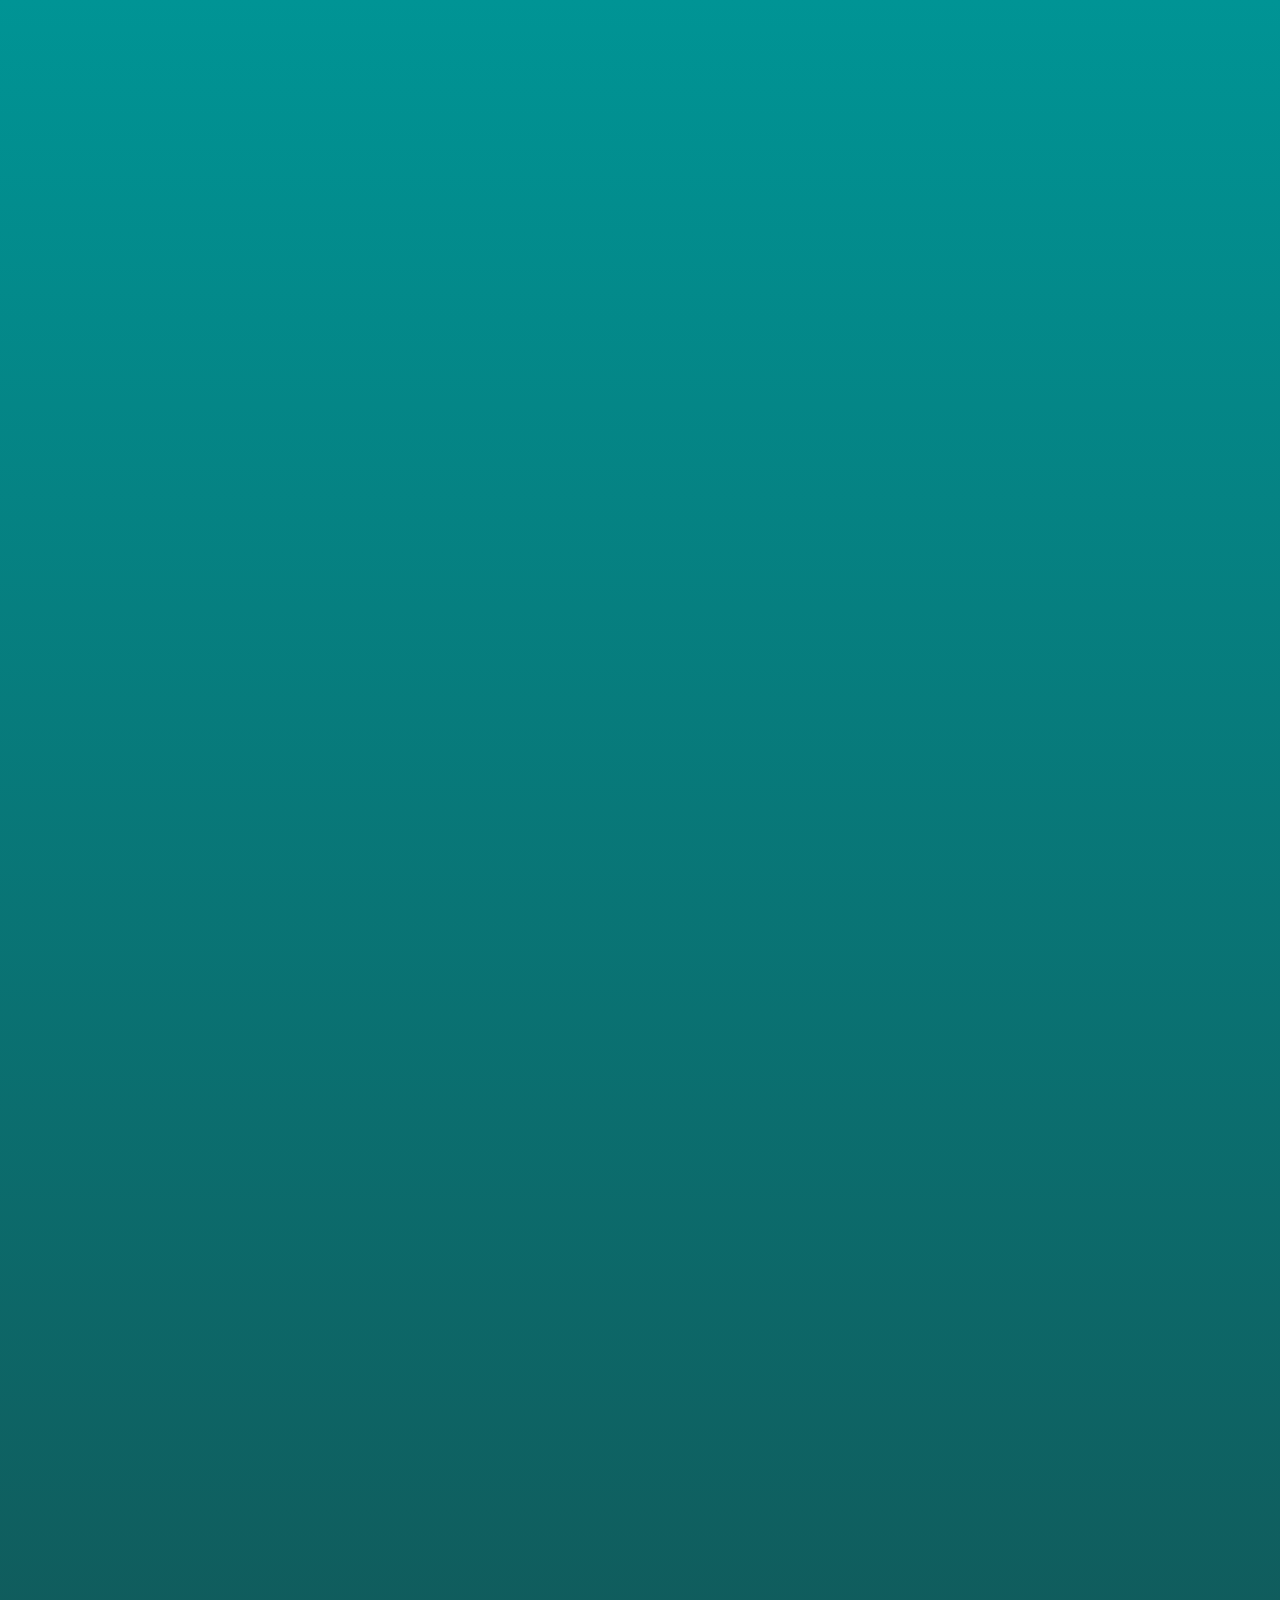
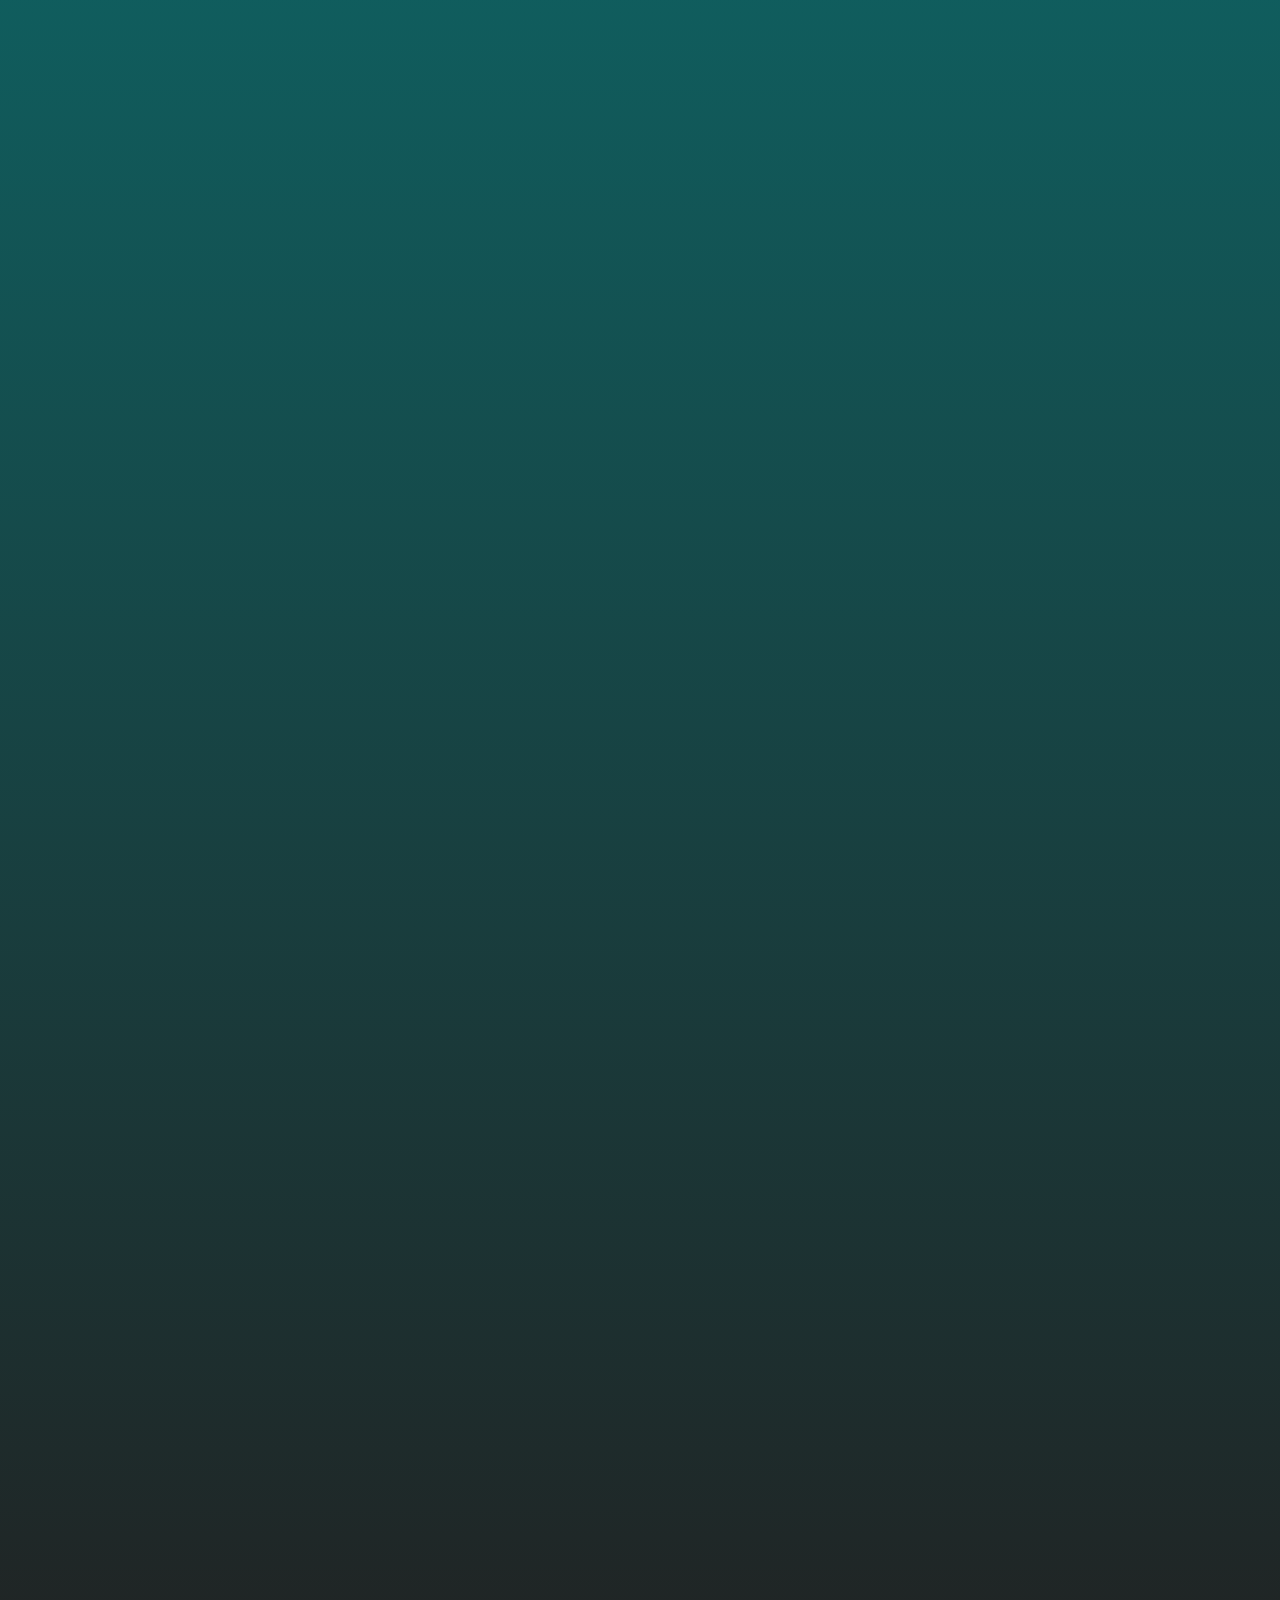
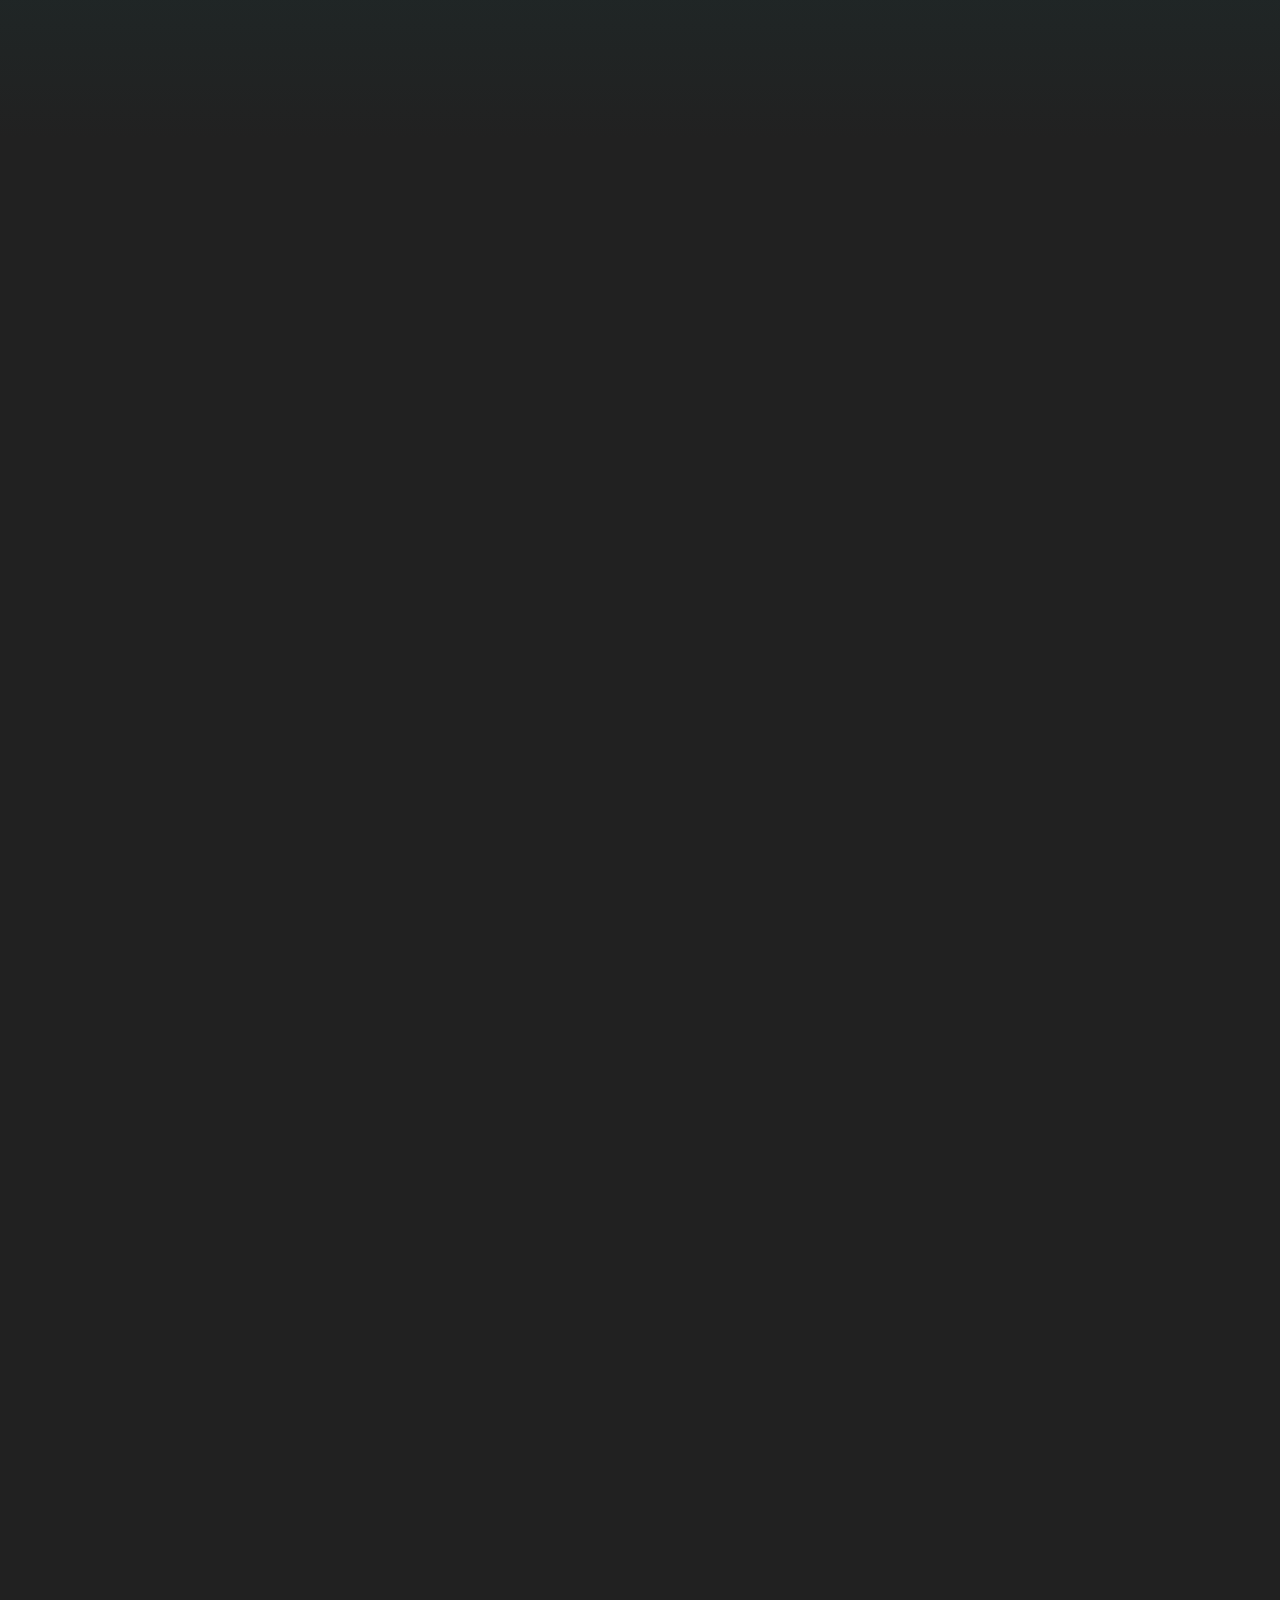
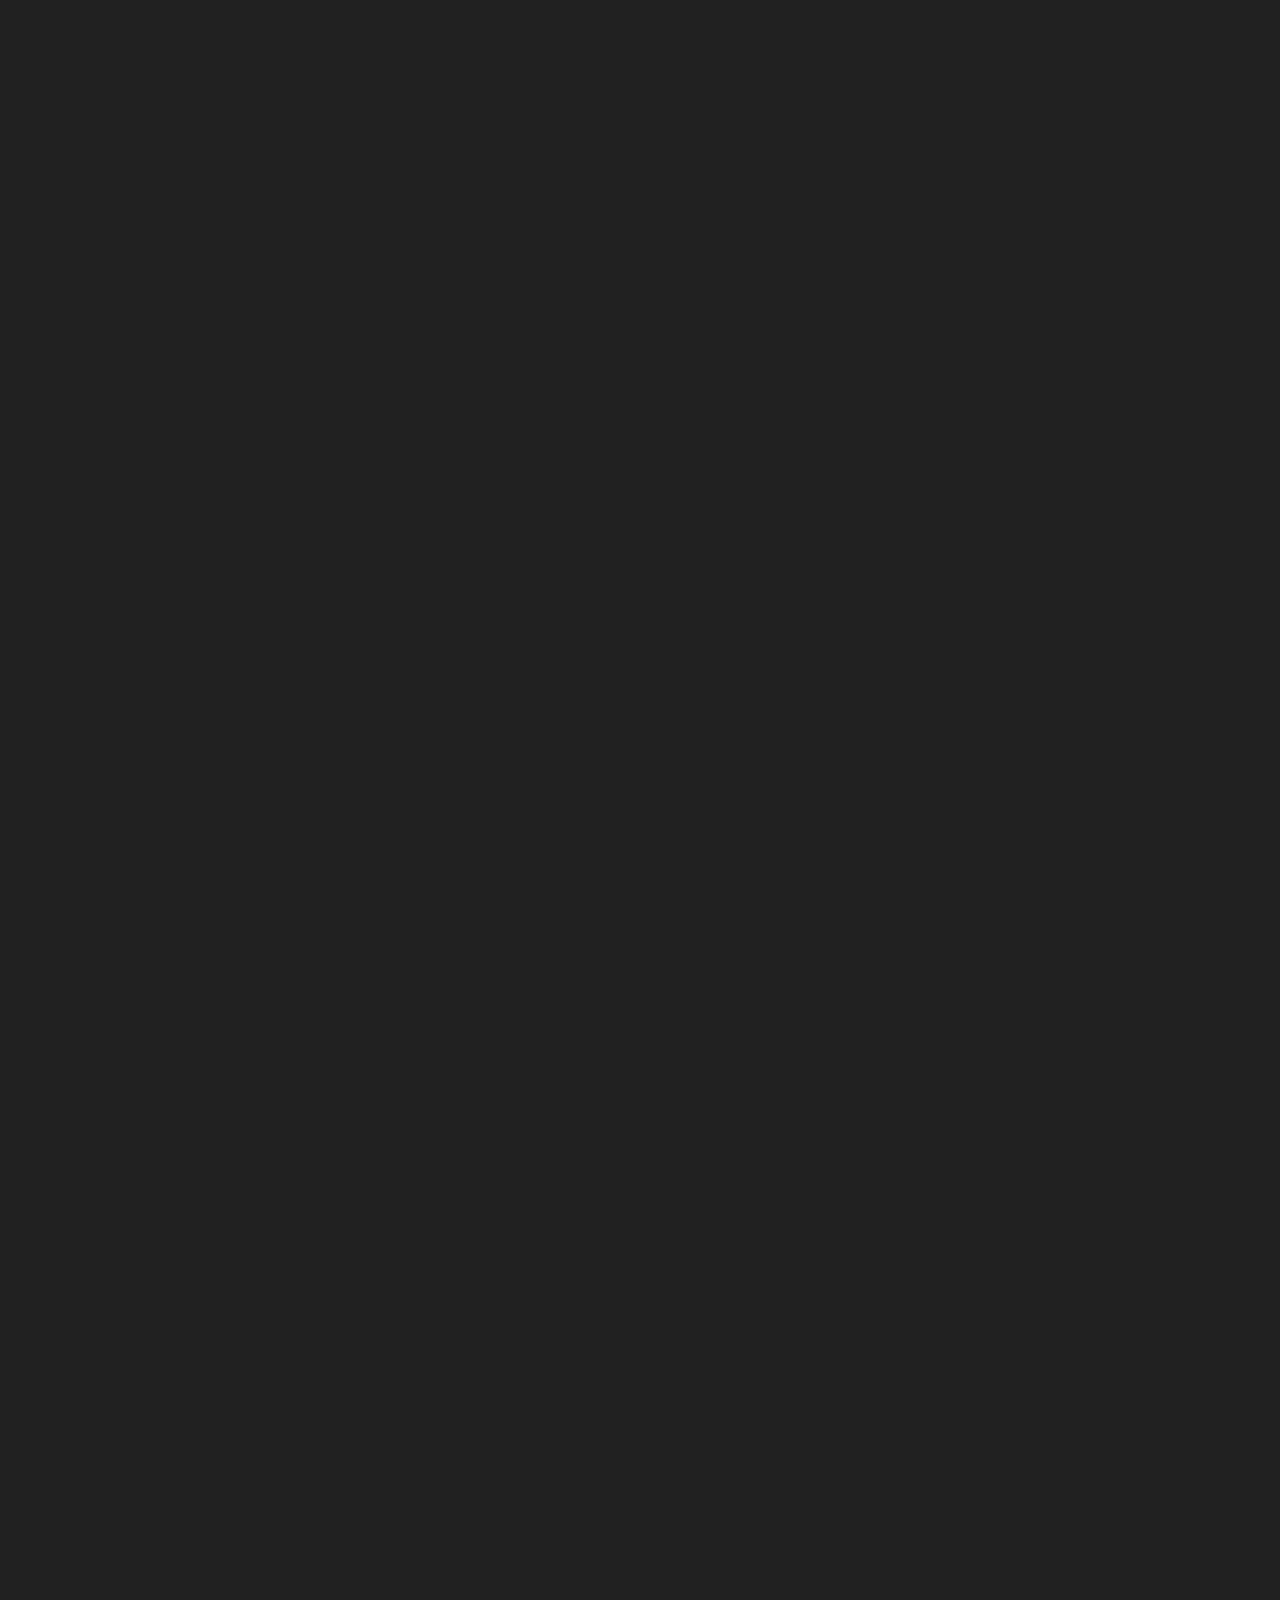
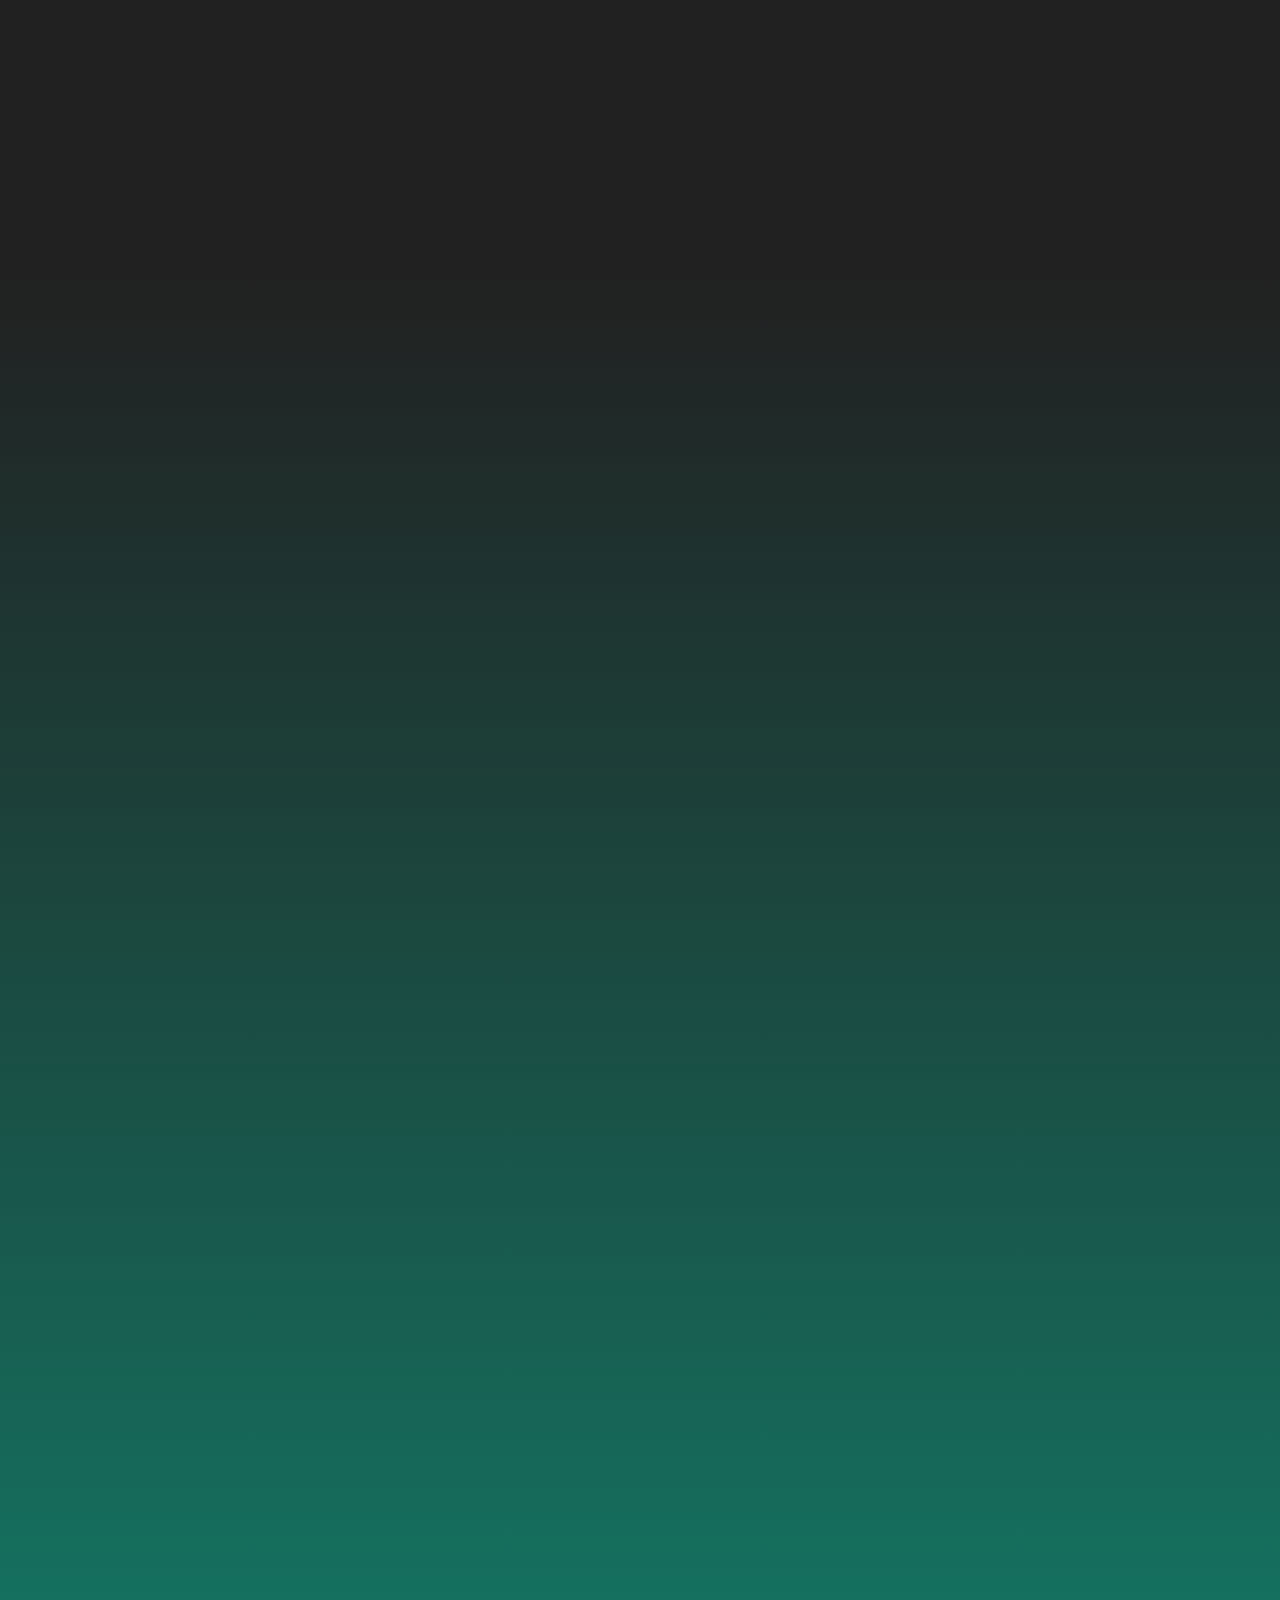
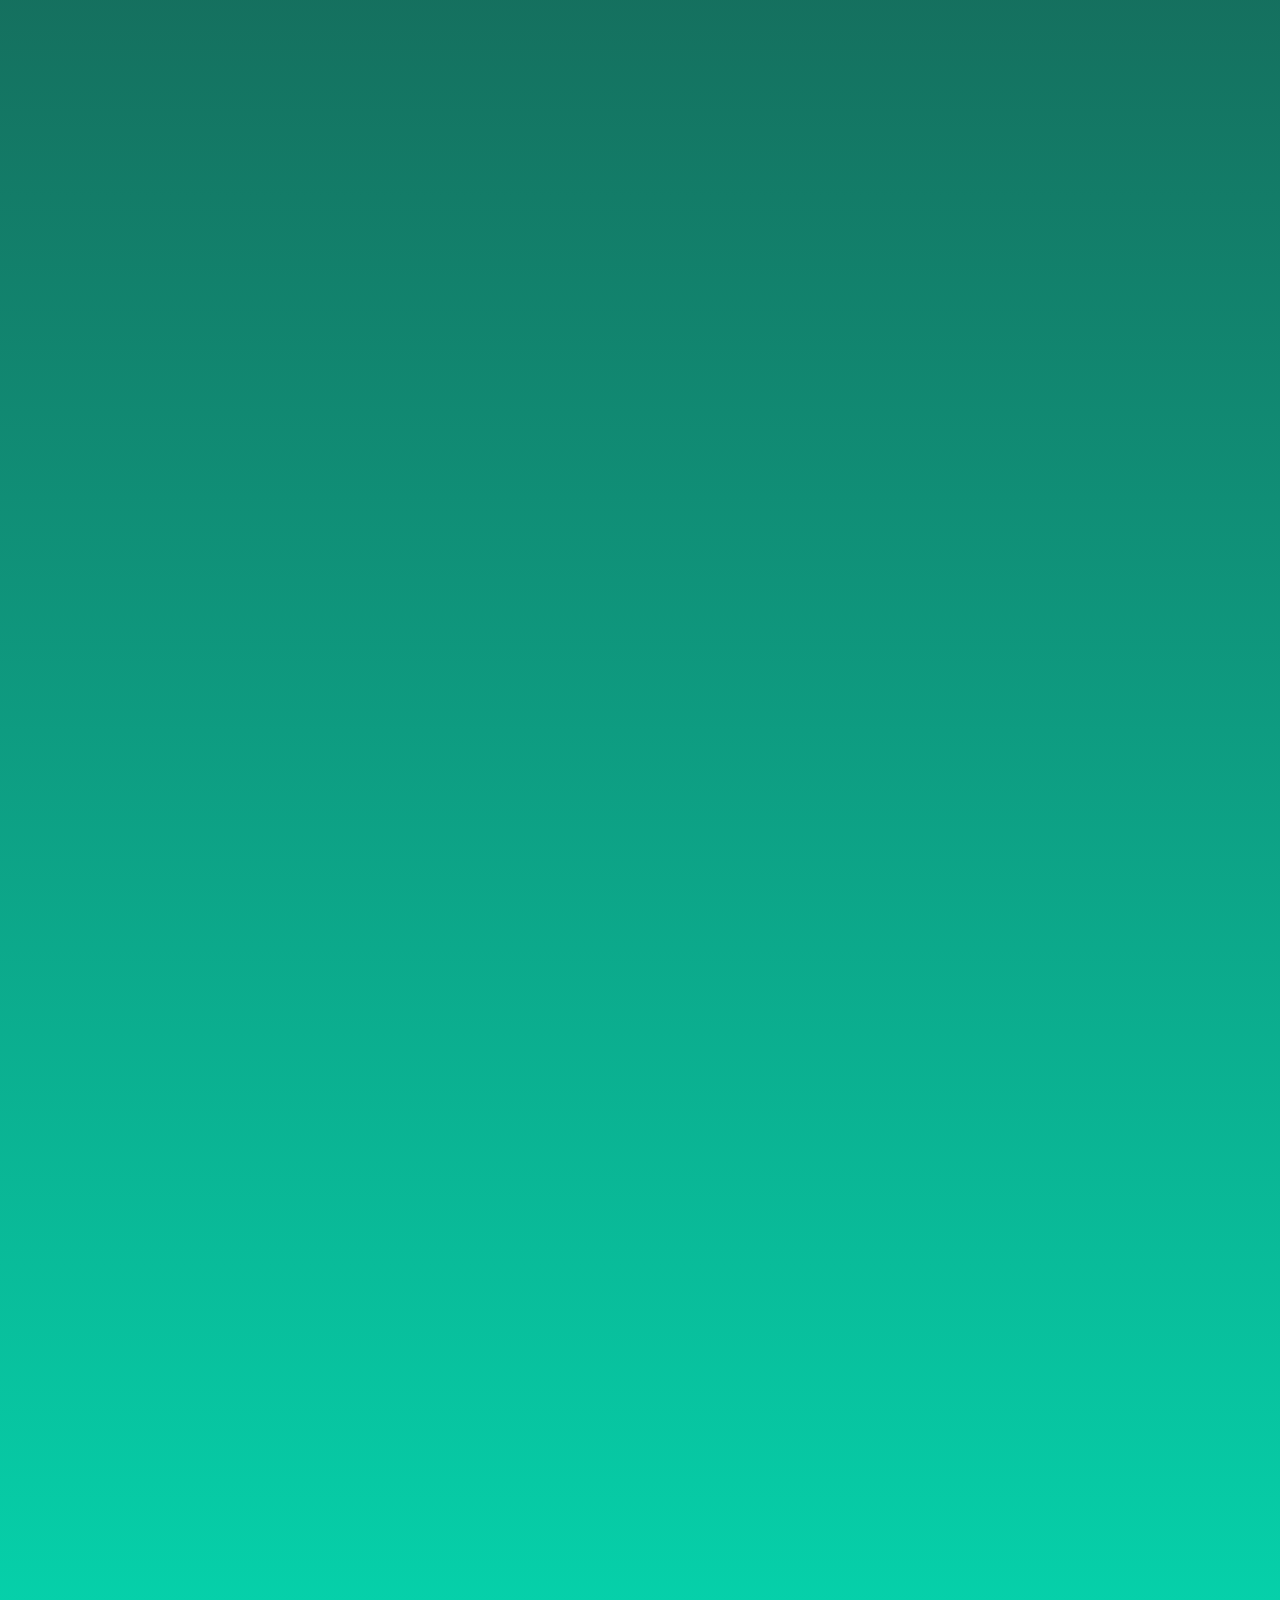
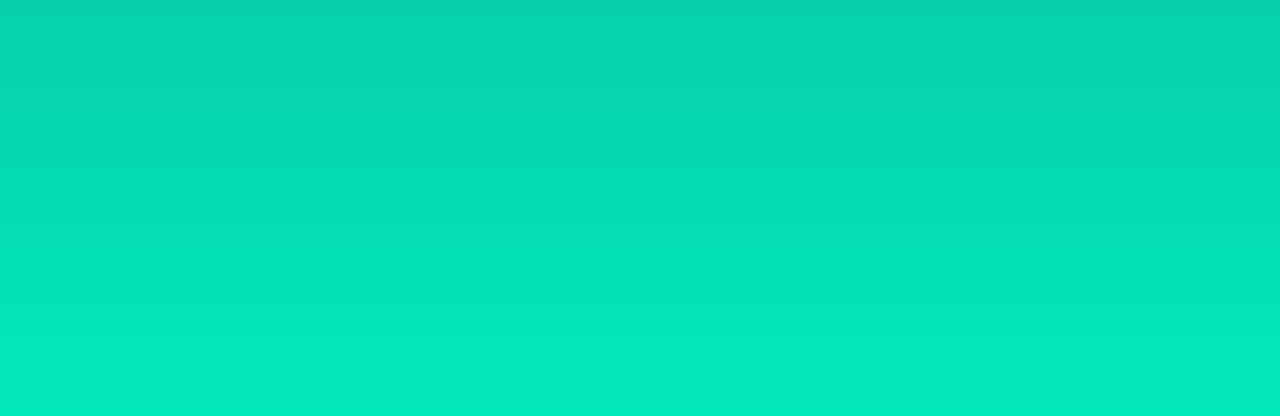
<file: HackathonWebsite/block_test.html>
<!doctype html>
<html lang="en">

<head>
    <meta charset="utf-8">
    <meta name="viewport" content="width=device-width, initial-scale=1, shrink-to-fit=no">


    <link rel="icon" href="img/favicons/favicon.ico">

    <title>test</title>
    <style>
        :root {
            --primary: #009495;
            --secondary: #02e9bd;
            --dark: #212121;
            --light: #F3F3F3;
        }

        body{
            background-image: linear-gradient(var(--primary),var(--dark),var(--dark), var(--secondary));;
            height: 10000px;

        }




    </style>
    <link href="css/Challenges.css" rel="stylesheet">
</head>


<body>
    <!-- <div class="card">

        <div class="cardInner">
            <div class="cardFace cardFace--front">
                <h2></h2>
                <div></div>
            </div>
            <div class="cardFace cardFace--back">
                <div class="cardContent">
                    <div class="cardHeader">
                        <h3></h3>
                    </div>
                    <div class="cardBody">
                        <h3></h3>
                        <p></p>
                    </div>
                </div>
            </div>
        </div>
        
    </div> -->
</body>

<script>
    const card = document.querySelector(".cardInner");

    card.addEventListener("click", function (e) {
    card.classList.toggle('is-flipped');
});
</script>

</html>
</file>
<file: HackathonWebsite/css/Challenges.css>
.myContainer{
    width: 1100px;
    margin-left: auto;
    margin-right: auto;
    margin-top: 50px;
    
    display: grid;
    grid-gap: 30px;
    grid-template-columns: 1fr 1fr 1fr; 
    /* grid-template-rows: 1fr 1fr 1fr 1fr 1fr 1fr; */
        
}

:root {
    --primary: #009495;
    --secondary: #02e9bd;
    --dark: #212121;
    --light: #F3F3F3;
}

.myCard{

    /* just for testing */
    /* margin-top: 100px;*/
    margin-left: auto;
    margin-right: auto;
    height: 510px;  
    width: 340px;
    perspective: 1000px;
}

.cardInner {
    width: 100%;
    height: 100%;
    transition: transform 1s;
    transform-style: preserve-3d;
    cursor: pointer;
    position: relative;
}

.cardInner.is-flipped {
    transform: rotateY(180deg);
}

.cardFace {
    position: absolute;
    width: 100%;
    height: 100%;
    -webkit-backface-visibility: hidden;
    backface-visibility: hidden;
    overflow: hidden;
    border-radius: 16px;
    box-shadow: 0px 3px 18px 3px rgba(0, 0, 0, 0.2);
}

.cardFace--front {
    background-image: linear-gradient(to bottom right, var(--primary), var(--secondary));
    display: flex;
    align-items: center;
    justify-content: center;
    text-align: center;
}

.cardFace--front h2 {
    color: #FFF;
    font-size: 36px;
}

.cardFace--back {
    background-color: var(--light);
    transform: rotateY(180deg);
}


.cardContent {
    width: 100%;
    height: 100%;
}

.cardHeader {
    position: relative;
    /* padding: 30px 30px 40px; */
    height: 227px;
  }
  
.cardHeader:after {
    content: '';
    display: block;
    position: absolute;
    top: 0;
    left: 0;
    right: 0;
    bottom: 0;
    /* background-image: linear-gradient(to bottom left, var(--primary) 10%, var(--secondary) 115%); */
    z-index: -1;
    border-radius: 0px 0px 50% 0px;
}

.pp {
    display: block;
    width: 128px;
    height: 128px;
    margin: 0 auto 30px;
    border-radius: 50%;
    background-color: #FFF;
    border: 5px solid #FFF;
    object-fit: cover;
}

.innerImage{
    width: 100%;
    height: 100%;
    border-radius: 0px 0px 25% 0px;
}

.cardHeader h2 {
    color: #FFF;
    font-size: 32px;
    font-weight: 900;
    text-transform: uppercase;
    text-align: center;
}

.cardBody {
    padding: 25px;
}

.cardBody h3 {
    color: var(--dark);
    font-size: 24px;
    font-weight: 600;
    margin-bottom: 15px;
}

.cardBody p {
    color: var(--dark);
    font-size: 18px;
    line-height: 1.4;
}

.countDownTimer{
    color: #FFF;
    font-size: 26px;
}

@media only screen and (max-width: 1200px) and (min-width: 770px){
    .myContainer{
        width: 700px;
         margin-left: auto;
        margin-right: auto;
        margin-top: 50px;

        display: grid;
        grid-template-columns: 1fr 1fr; 
        /* grid-template-rows: 1fr 1fr 1fr 1fr 1fr 1fr 1fr 1fr 1fr 1fr 1fr 1fr ; */
    }
}

@media only screen and (max-width: 770px){
    .myContainer{
        width: fit-content;
        /* margin-left: auto; */
        /* margin-right: auto; */
        margin-top: 50px;

        display: grid;
        grid-template-columns: 1fr; 
        /* grid-template-rows: 1fr 1fr 1fr 1fr 1fr 1fr 1fr 1fr 1fr 1fr 1fr 1fr ; */
    }

    .container{ 
        padding: 0;
    }
}
</file>
